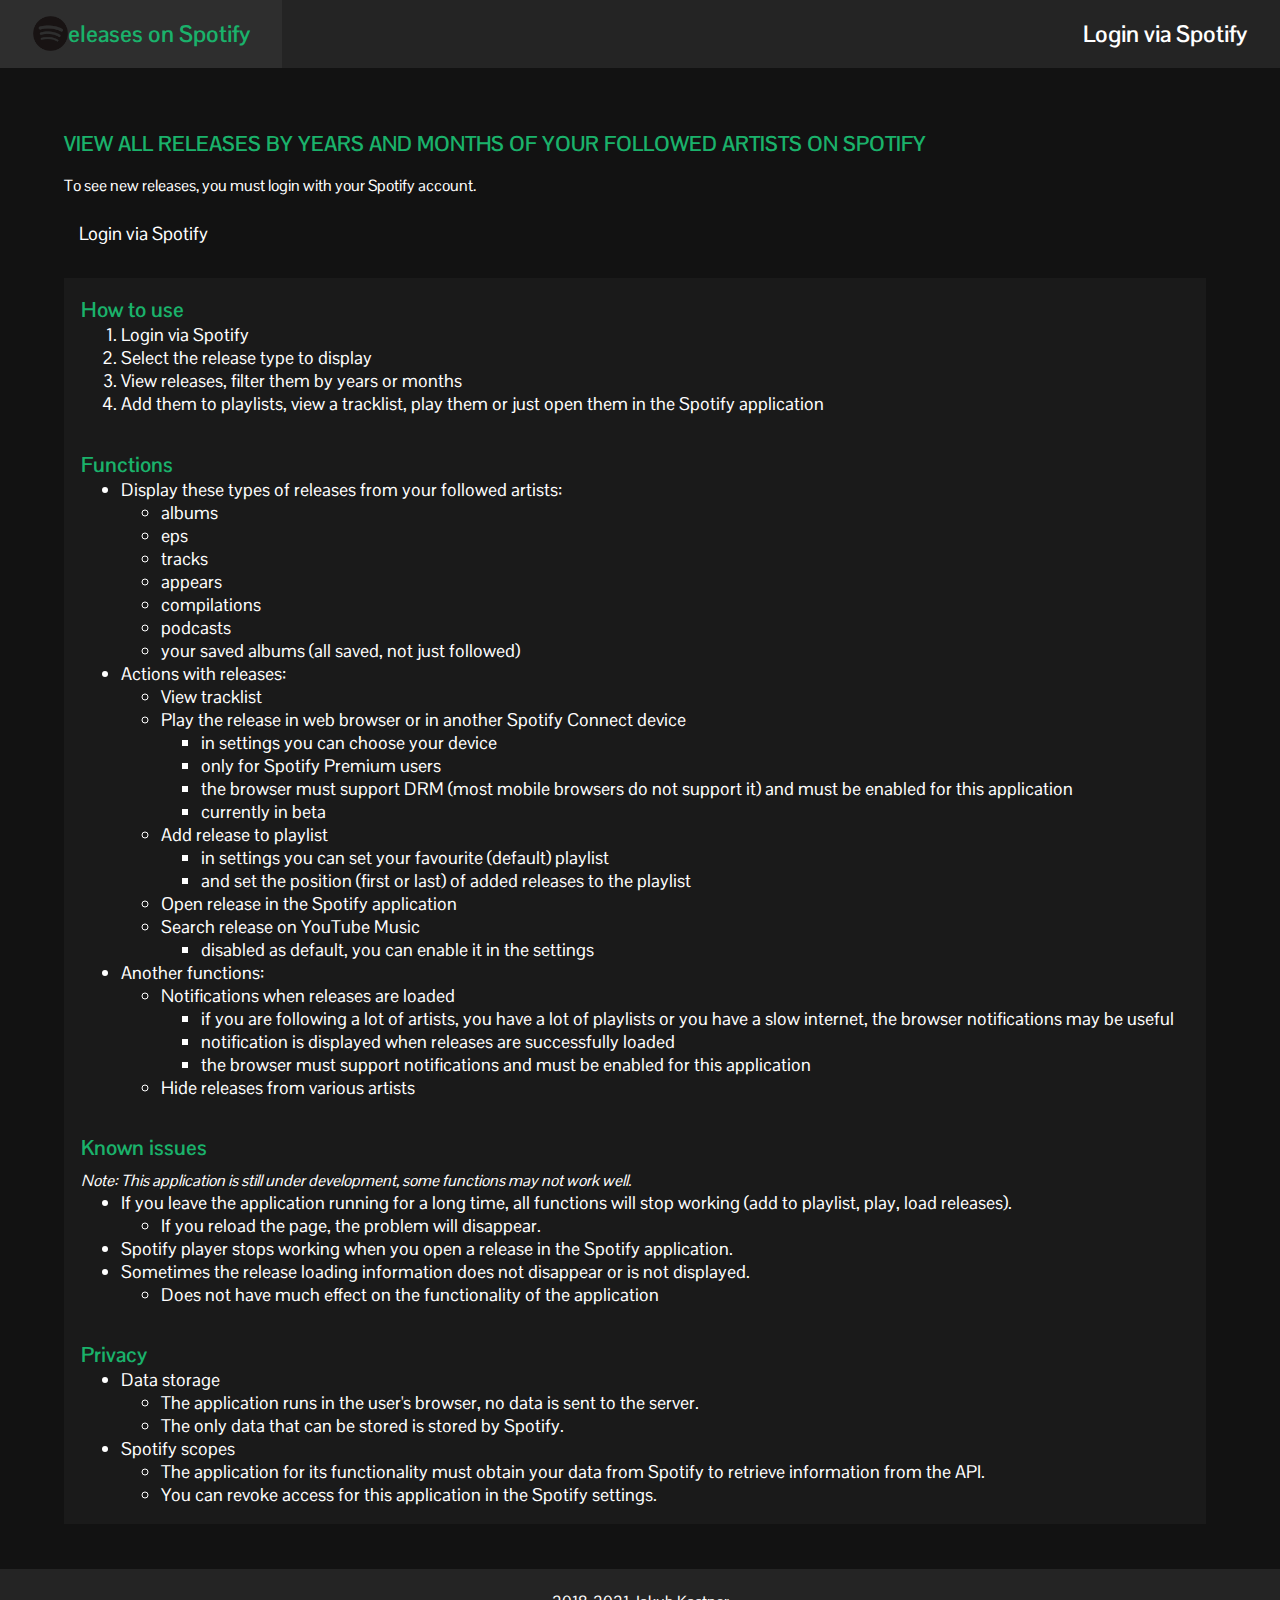
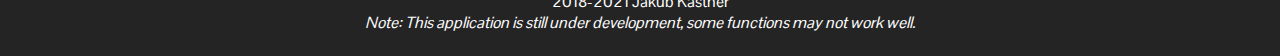
<file: index.html>
<!DOCTYPE html>
<html>

<head>
    <meta charset="utf-8" />
    <meta http-equiv="X-UA-Compatible" content="IE=edge">
    <meta name="description" content="View all releases by years and months of your followed artists on Spotify.">
    <meta name="keywords" content="spotify, spotify releases, album, albums, spotify albums, tracks, tracks, spotify tracks, spotify appears, appear, appears, spotify compilations, album, release, compilation, compilations, releases, music, stream music">
    <meta name="author" content="Jakub Kastner">
    <title>Releases on Spotify</title>
    <meta name="viewport" content="width=device-width, initial-scale=1">
    <meta name="theme-color" content="#121212">
    <link rel="apple-touch-icon" sizes="128x128" href="images/favicon.png">
    <link rel="stylesheet" type="text/css" href="styles/main.css" />
    <link rel="icon" type="image/ico" href="images/favicon64.png">
    <link rel="manifest" href="manifest.webmanifest">
    <link rel="stylesheet" href="https://fonts.googleapis.com/css?family=Pontano+Sans">
    <link rel="stylesheet" href="https://use.fontawesome.com/releases/v5.5.0/css/all.css" integrity="sha384-B4dIYHKNBt8Bc12p+WXckhzcICo0wtJAoU8YZTY5qE0Id1GSseTk6S+L3BlXeVIU" crossorigin="anonymous">
</head>

<body>
    <header>
        <div class="in-body">
            <div class="in-header">
                <div class="page-name">
                    <img src="images/favicon.png" alt="R">
                    <h1>eleases on Spotify</h1>
                </div>
                <div class="login" id="user" title="Click to login">
                    <i class="fab fa-spotify"></i>
                    <p>Login via Spotify</p>
                </div>
            </div>
            <div class="in-main">
                <nav class="hidden-menu" style="display: none">
                    <a class="button albums-button">Albums</a><a class="button eps-button">EPs</a><a class="button tracks-button">Tracks</a><a class="button appears-button">Appears</a><a class="button compilations-button">Compilations</a><a class="button podcasts-button">Podcasts</a><a class="button my-albums-button">Saved Albums</a>
                </nav>
            </div>
        </div>
    </header>
    <main>
        <div class="nav-date nav-hidden">
            <div class="nav-mobile hidden"><i class="fas fa-bars"></i></div>
        </div>
        <div class="in-body">
            <div class="in-main">
                <h2 class="title"></h2>
                <h2 class="message">View all releases by years and months of your followed artists on Spotify</h2>
                <p class="error">To see new releases, you must login with your Spotify account.</p>
                <a class="button login login-button" id="login-button"><i class="fab fa-spotify"></i>Login via Spotify</a>
                <div class="actions" style="display: none;"></div>
                <div class="albums" style="display: none;"></div>
                <div class="eps" style="display: none;"></div>
                <div class="tracks" style="display: none;"></div>
                <div class="appears" style="display: none;"></div>
                <div class="podcasts" style="display: none;"></div>
                <div class="compilations" style="display: none;"></div>
                <div class="my-albums" style="display: none;"></div>
                <div class="settings" style="display: none;"></div>
                <div class="logged-out">
                    <div class="settings-section">
                        <h3><i class="fas fa-info"></i> How to use</h3>
                        <ol>
                            <li>Login via Spotify</li>
                            <li>Select the release type to display</li>
                            <li>View releases, filter them by years or months</li>
                            <li>Add them to playlists, view a tracklist, play them or just open them in the Spotify application</li>
                        </ol>
                    </div>
                    <div class="settings-section">
                        <h3><i class="fas fa-search"></i> Functions</h3>
                        <ul>
                            <li>Display these types of releases from your followed artists:
                                <ul>
                                    <li>albums</li>
                                    <li>eps</li>
                                    <li>tracks</li>
                                    <li>appears</li>
                                    <li>compilations</li>
                                    <li>podcasts</li>
                                    <li>your saved albums (all saved, not just followed)</li>
                                </ul>
                            </li>
                            <li>Actions with releases:
                                <ul>
                                    <li>View tracklist</li>
                                    <li>Play the release in web browser or in another Spotify Connect device
                                        <ul>
                                            <li>in settings you can choose your device</li>
                                            <li>only for Spotify Premium users</li>
                                            <li>the browser must support DRM (most mobile browsers do not support it) and must be enabled for this application</li>
                                            <li>currently in beta</li>
                                        </ul>
                                    </li>
                                    <li>Add release to playlist
                                        <ul>
                                            <li>in settings you can set your favourite (default) playlist</li>
                                            <li>and set the position (first or last) of added releases to the playlist</li>
                                        </ul>
                                    </li>
                                    <li>Open release in the Spotify application</li>
                                    <li>Search release on YouTube Music
                                        <ul>
                                            <li>disabled as default, you can enable it in the settings</li>
                                        </ul>
                                    </li>
                                </ul>
                            </li>
                            <li>Another functions:
                                <ul>
                                    <li>Notifications when releases are loaded
                                        <ul>
                                            <li>if you are following a lot of artists, you have a lot of playlists or you have a slow internet, the browser notifications may be useful</li>
                                            <li>notification is displayed when releases are successfully loaded</li>
                                            <li>the browser must support notifications and must be enabled for this application</li>
                                        </ul>
                                    </li>
                                    <li>Hide releases from various artists</li>
                                </ul>
                            </li>
                        </ul>
                    </div>
                    <div class="settings-section">
                        <h3><i class="fas fa-exclamation-triangle"></i> Known issues</h3>
                        <p><em>Note: This application is still under development, some functions may not work well.</em></p>
                        <ul>
                            <li>If you leave the application running for a long time, all functions will stop working (add to playlist, play, load releases).
                                <ul>
                                    <li>If you reload the page, the problem will disappear.</li>
                                </ul>
                            </li>
                            <li>Spotify player stops working when you open a release in the Spotify application.</li>
                            <li>Sometimes the release loading information does not disappear or is not displayed.
                                <ul>
                                    <li>Does not have much effect on the functionality of the application</li>
                                </ul>
                            </li>
                        </ul>
                    </div>
                    <div class="settings-section">
                        <h3><i class="fas fa-lock"></i> Privacy</h3>
                        <ul>
                            <li>Data storage
                                <ul>
                                    <li>The application runs in the user's browser, no data is sent to the server.</li>
                                    <li>The only data that can be stored is stored by Spotify.</li>
                                </ul>
                            </li>
                            <li>Spotify scopes
                                <ul>
                                    <li>The application for its functionality must obtain your data from Spotify to retrieve information from the API.</li>
                                    <li>You can revoke access for this application in the <a href="https://www.spotify.com/account/apps/" rel="nofollow">Spotify settings</a>.</li>
                                </ul>
                            </li>
                        </ul>
                    </div>
                </div>
            </div>
            <div class="loader"></div>
        </div>

        <button class="top" id="top" title="Top"><i class="fas fa-angle-double-up"></i></button>
    </main>
    <footer>
        <div class="in-body">
            <p><a href="https://github.com/jakubkastner/released-albums" target="_blank" rel="noreferrer noopener"><i class="far fa-copyright"></i> 2018-2021 Jakub Kastner<br><em>Note: This application is still under development, some functions may not work well.</em></a></p>
        </div>
    </footer>
    <script src="https://code.jquery.com/jquery-3.3.1.min.js"></script>
    <script src="https://sdk.scdn.co/spotify-player.js"></script>
    <script src="scripts/main.js"></script>
    <script src="scripts/login.js"></script>
    <script src="scripts/library.js"></script>
    <script src="scripts/show.js"></script>
    <script src="scripts/actions.js"></script>
    <script src="scripts/playback.js"></script>
</body>

</html>
</file>
<file: styles/main.css>
* {
    margin: 0;
    text-decoration: none;
    font-family: 'Pontano Sans', sans-serif;
    color: white;
}

body, .year, .nav-mobile {
    background-color: rgb(36, 36, 36);
}

main {
    display: flex;
}

p {
    font-size: calc(12px + 0.3vw);
}

.in-body {
    display: block;
    /*width: 100%;*/
}

main .in-body {
    margin: calc(10px + 0.3vw) calc(20px + 1vw);
    width: calc(100% - 50px - 2vw);
}

.album, .year:hover, .months li, .selected-month, .selected-year, .settings-section {
    background-color: rgb(26, 26, 26);
}

main, .month:hover, .current-month, .current-year {
    background-color: rgb(18, 18, 18);
}

.in-header {
    display: flex;
}

.in-header .page-name {
    cursor: context-menu;
}

.in-header > div {
    display: flex;
    padding: calc(10px + 0.5vw) calc(20px + 1vw);
}
.in-header > div * {
    font-size: calc(13px + 0.8vw);
    margin: auto 0;
    font-weight: 700;
}

.in-header > div img {
    height: calc(22px + 1vw);
    font-size: calc(20px + 0.8vw);
}

.in-header > div i, .in-header > .login img {
    line-height: normal;
    margin-right: calc(5px + 0.5vw);
    font-size: calc(20px + 1vw);
}

.in-header > .login {
    margin-left: auto;
}

.in-header .page-name *, .in-header > div:hover *, .message, .title, .album-info a:hover *, .settings-section h3, .settings-section h3 * {
    color: #1ab26b;
}

.in-header > div:hover, .album-actions > div:hover {
    background-color: rgb(46, 46, 46);
    transition: 0.5s;
}

.in-header > div {
    text-align: right;
    cursor: pointer;
}

.nav-date ul {
    list-style: none;
    padding: 0;
    display: block;
}

.nav-date li {
    display: block;
}

.year {
    display: block;
}

.nav-hidden .nav-mobile {
    width: auto;
}

.nav-date a, .nav-mobile {
    font-size: calc(12px + 0.5vw);
    cursor: pointer;
    padding: 0.5vw 1vw;
    /*display: block;*/
    width: calc(50px + 2vw);
}

.year {
    text-align: end;
}

.nav-date .years {
    overflow: auto;
}

.nav-date .months {
    display: none;
}

.nav-date .selected-month {
    display: block;
}

.in-main {
    padding: 2.4vw;
}

.message, .title {
    font-size: calc(12px + 0.7vw);
    margin-bottom: calc(5px + 1vw);
    text-transform: uppercase;
}

.title {
    letter-spacing: 3px;
}

.button {
    display: inline-block;
    margin-top: calc(5px + 1vw);
    padding: calc(2px + 0.5vw);
    cursor: pointer;
    font-size: calc(12px + 0.5vw);
}

header .in-main {
    padding: 0;
    display: flex;
}

.nav-user {
    margin-left: auto;
}

header .in-main .button {
    margin-top: 0;
}

.button i {
    margin-right: calc(3px + 0.3vw);
}

.button:hover, .button:hover i {
    color: #1ab26b;
    background-color: rgb(8, 8, 8);
    transition: 0.4s;
}

.album {
    padding: calc(5px + 1vw);
    margin-top: calc(5px + 1vw);
}

/*.album:hover {
    background-color: rgb(56, 56, 56);
}*/

.album-flex {
    display: flex;
}

.album-info * {
    margin-bottom: calc(3px + 0.2vw);
    text-align: left;
}

.album-info i:hover, .album-info i:hover span, .album-like.fas, .album-tracklist-visible, .current-year, .current-month {
    color: #1ab26b;
    transition: 0.3s;
}

.album-like.fas:hover {
    font-weight: 400;
    transition: 0.4s;
}

.album-info i {
    margin-bottom: 0;
    cursor: pointer;
    font-size: calc(15px + 1.3vw);
}

.album img {
    max-width: 100%;
    max-height: 100%;
}

.album-info, .album-icons {
    display: inline;
}

.album-img {
    margin-right: calc(5px + 1vw);
    min-height: 85px;
    min-width: 85px;
    height: calc(70px + 3.5vw);
    /*width: calc(70px + 3.5vw);*/
    width: 9%;
}

.album h2 {
    font-size: calc(10px + 0.8vw);
}

.album h3, .settings-section {
    font-size: calc(9px + 0.7vw);
}

.album-info p {
    font-size: calc(8px + 0.6vw);
}

.album-info i {
    margin-right: calc(5px + 1vw);
}
.album-info i span {
    margin-left: calc(2.5px + 0.5vw);
    font-size: calc(10px + 0.6vw);
}

.album-player {
    margin-top: 1vw;
    height: calc(100px + 50vw);
    max-height: 400px;
    width: 100%;
}

.top {
    width: calc(50px + 0.5vw);
    height: calc(50px + 0.5vw);
    border-radius: 100%;
    cursor: pointer;
    color: white;
    background-color: rgb(76, 76, 76);
    border: 0;
    position: fixed;
    bottom: calc(30px + 2vw); /* změna scrolování - 17.3.2020 - odstranit*/;
    /*bottom: -80px; změna scrolování - 17.3.2020 - přidat*/
    left: calc(60px + 4vw);
    display: none;
    padding: 0;
}

.top:hover {
    background-color: rgb(86, 86, 86);
}

.top i {
    font-size: calc(15px + 0.5vw);
}

footer p {
    text-align: center;
    padding: calc(10px + 1vw) 0;
}

.loader {
    display: none;
    width: 100%;
    height: 4px;
    background: linear-gradient(to right, #1ab26b, #1ab26b);
    margin: auto;
    border-radius: 4px;
    background-size: 20%;
    background-repeat: repeat-y;
    background-position: -25% 0;
    animation: loader 3s ease-in-out infinite;
}

.albums-button, .tracks-button {
    display: inline-block;
}

.month {
    display: none;
}

.playlists, .devices {
    margin-top: calc(5px + 1vw);
    margin-bottom: calc(2px + 0.2vw);
    list-style: none;
    padding: 0;
    display: block;
    cursor: pointer;
    width: 100%;
    max-height: 400px;
    overflow: hidden;
}
.playlists:hover, .devices:hover {
    overflow: auto;
}


.playlist-add, .playlist-default, .device-default, .settings-playlist-position li, .variousart, .youtubemusic {
    padding: calc(5px + 0.5vw);
}

.playlist-add i, .playlist-default i, .device-default i, .variousart i, .youtubemusic i {
    margin-right: calc(5px + 0.5vw);
}

.playlist-add:hover, .playlist-remove, .playlist-default-set:hover, .notifications-set:hover, .playlist-default-remove, .device-default-set:hover, .youtubemusic:hover, .playlist-default:hover, .variousart:hover, .settings-devices li:hover {
    background-color: rgb(18, 18, 18);
}

.playlist-remove:hover, .playlist-default-remove:hover, .device-default-remove:hover {
    background-color: rgb(36, 36, 36);
}

.playlist-remove, .playlist-remove i, .playlist-default-remove, .playlist-default-remove i, .device-default-remove, .device-default-remove i {
    color: #1ab26b;
}

.nav-mobile {
    /*margin-left: 10px;*/
    font-size: 16px;
    display: none;
    cursor: pointer;
}

.nav-mobile:hover i {
    color: #1ab26b;
}

.nav-mobile:hover {
    background-color: rgb(18, 18, 18);
}

.settings-section {
    padding: calc(5px + 1vw);
}

.settings-playlist, .settings-devices, .settings-variousart-showhide, .settings-youtubemusic, .settings-playlist-position {
    padding: 0 calc(2.5px + 0.5vw);
}

.settings-section p {
    margin-top: calc(2px + 0.5vw);
}

.playlists li, .devices li {
    font-size: 16px;
}

.hidden {
    display: none !important;
}

@keyframes loader {
    50% {
        background-size: 80%;
    }
    100% {
        background-position: 125% 0;
    }
}

@media screen and (max-width: 1000px) {
    /*main {
        min-height: 150px;
    }*/
    /*.in-body {
        width: 100%;
    }*/
    .nav-date a, .nav-mobile {
        padding: 10px 15px;
    }
    /*footer .in-body {
        padding-bottom: calc(60px + 0.5vw);
    }*/

}

@media screen and (max-width: 450px) {
    .nav-mobile {
        display: block;
    }
    .nav-hidden .nav-left {
        display: none;
    }
    .nav-date {
        position: absolute;
    }
    .in-main .title {
        margin-left: calc(30px + 0.6vw);
    }
    .top {
        left: auto;
        right: 10px;
        bottom: 50px;
    }
    .page-name h1 {
        display: none;
        padding: calc(5px + 0.5vw) calc(10px + 1vw);
    }
    .in-header .login p {
        display: none;
    }
}

@media screen and (max-width: 300px) {
    main .in-body {
        margin: 0;
        width: 100%;
    }
    .in-main .title {
        margin-left: calc(50px + 0.6vw);
    }
}

@media screen and (max-width: 200px) {
    .album-flex {
        display: inline-block;
    }
}

@media screen and (max-width: 100px) {
    .album-img {
        min-width: 100%;
        min-height: 0px;
        height: auto;
    }
}

@media print {
    * {
        background: white !important;
        color: black !important;
    }
    header, footer {
        display: none;
    }
    /*.in-body {
        width: 100%;
    }*/
}

@keyframes spin {
    0% {
        transform: rotate(0deg);
    }
    100% {
        transform: rotate(360deg);
    }
}

.rotate {
    animation: spin 1.3s linear infinite;
}

.logged-out {
    margin-top: 25px;
}
</file>
